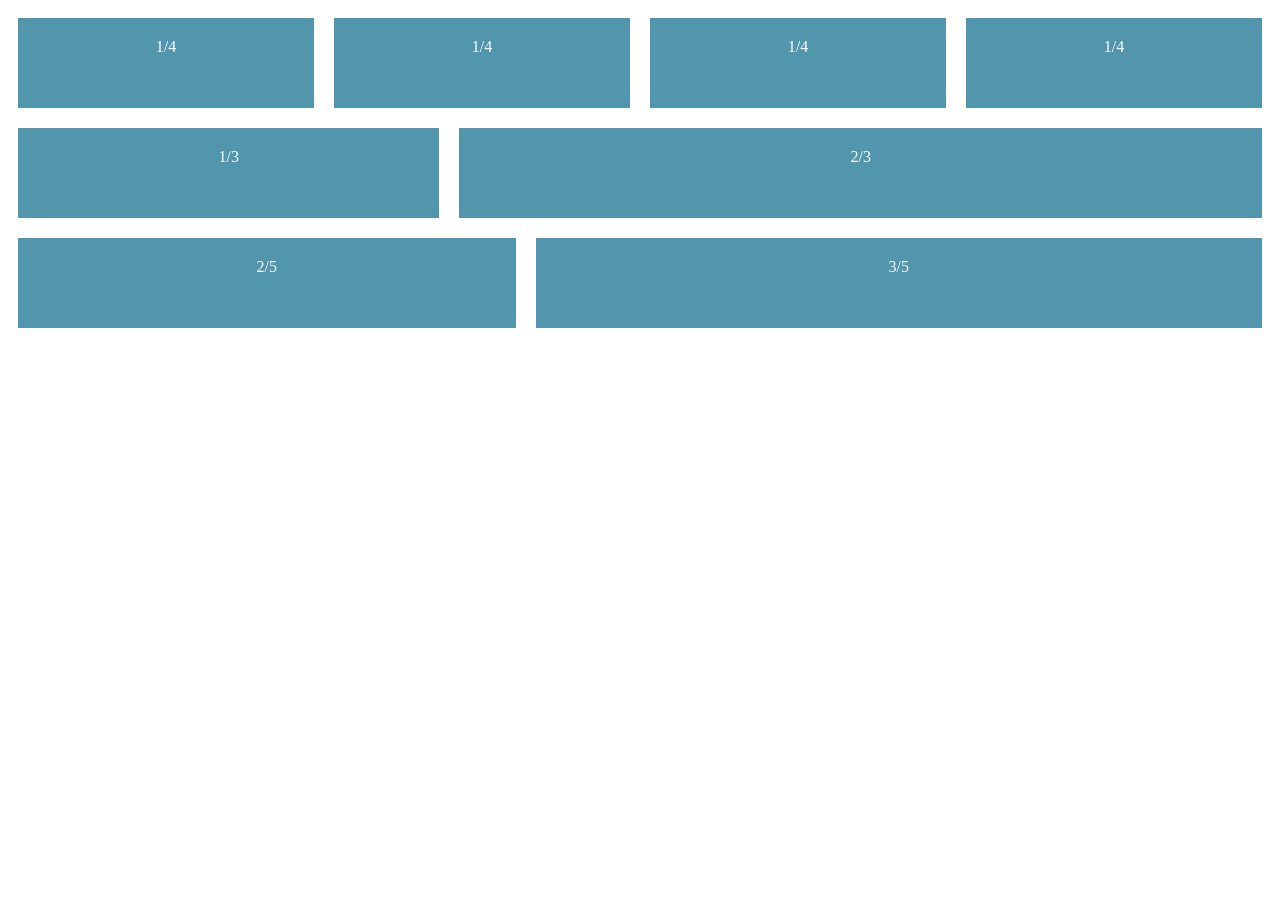
<file: CSS/flex-ible-columns/index.html>
<!DOCTYPE html>
<html lang="en">
<head>
    <meta charset="UTF-8">
    <meta http-equiv="X-UA-Compatible" content="IE=edge">
    <meta name="viewport" content="width=device-width, initial-scale=1.0">
    <link rel="stylesheet" href="style.css">
    <title>Flex-Ible Columns</title>
</head>
<body>
    <!--part 1-->
    <div class="row">
        <div class="col">1/4</div>
        <div class="col">1/4</div>
        <div class="col">1/4</div>
        <div class="col">1/4</div>
        </div>  
    </div>   
    <!--part 2-->
    <div class="row">
        <div class="col">1/3</div> 
        <div class="col-2">2/3</div>
    </div>
    <!--part 3-->
    <div class="row">
        <div class="col-2">2/5</div>
        <div class="col-3">3/5</div>
    </div>    
</body>
</html>
</file>
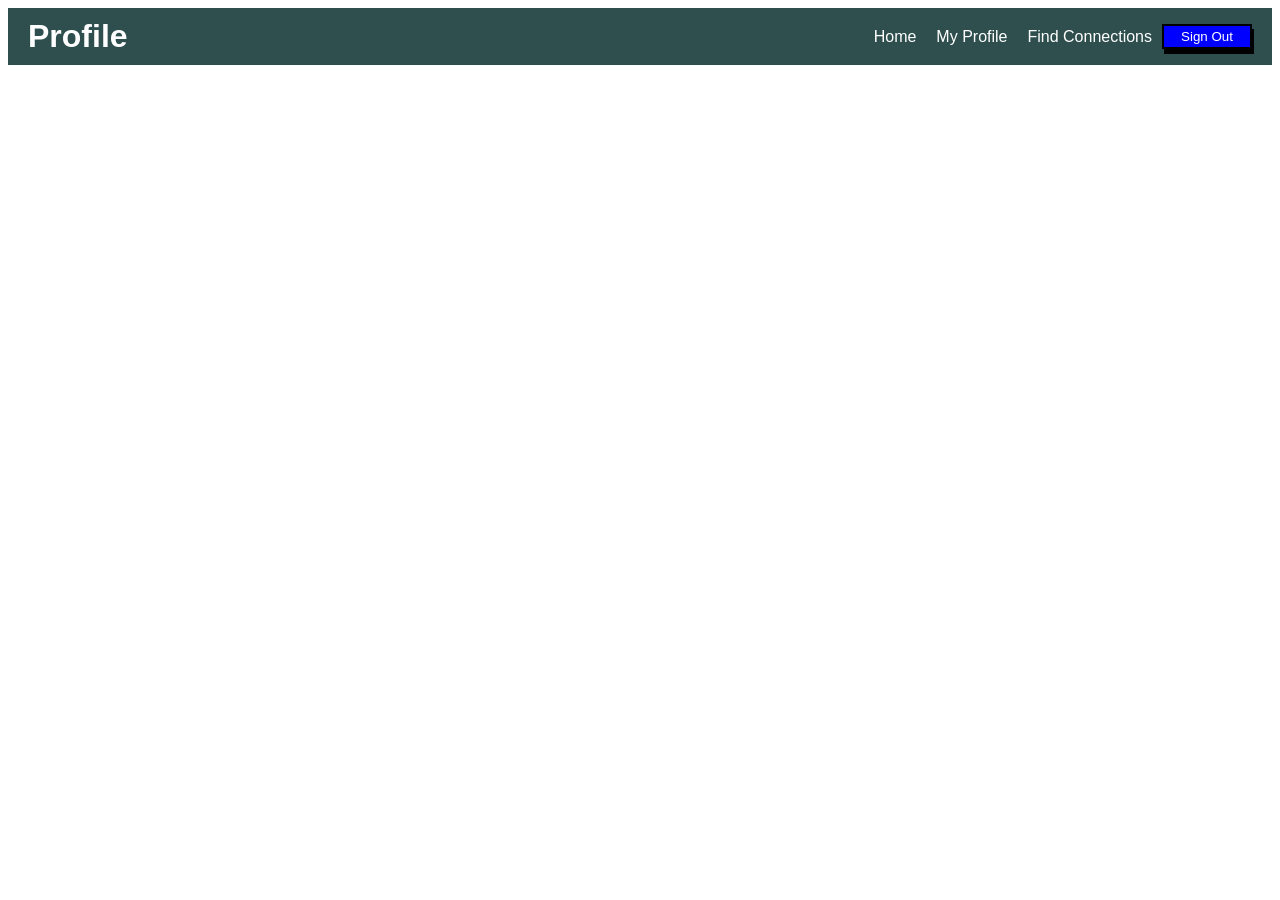
<file: CSS/flex-Navbar/index.html>
<!DOCTYPE html>
<html lang="en">
<head>
    <meta charset="UTF-8">
    <meta http-equiv="X-UA-Compatible" content="IE=edge">
    <meta name="viewport" content="width=device-width, initial-scale=1.0">
    <link rel="stylesheet" href="style.css">
    <link rel="preconnect" href="https://fonts.googleapis.com">
    <link rel="preconnect" href="https://fonts.gstatic.com" crossorigin>
    <link href="https://fonts.googleapis.com/css2?family=Roboto&display=swap" rel="stylesheet">
    <title>flex-Navbar</title>
</head>
<body>
    <div class="nav">
        <h1 class="nav-title">Profile</h1>
        <ul class="nav-links">
            <li><a href="#">Home</a></li>
            <li><a href="#" class="active">My Profile</a></li>
            <li><a href="#">Find Connections</a></li>
            <li><button class="btn">Sign Out</button></li>
        </ul>
    </div>    
</body>
</html>
</file>
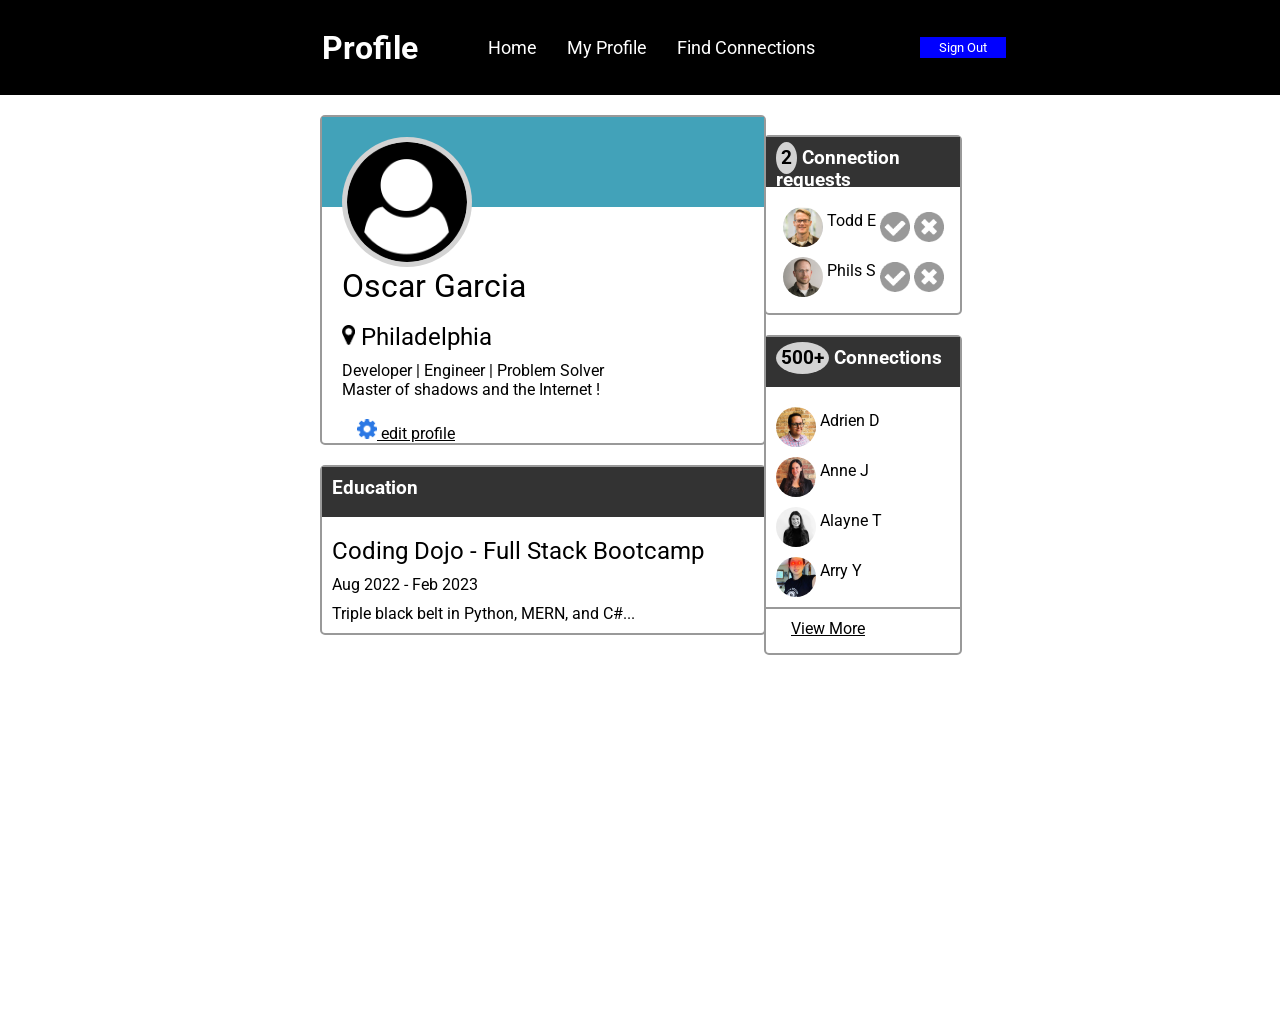
<file: CSS/profile-page/index.html>
<!DOCTYPE html>
<html lang="en">
<head>
    <meta charset="UTF-8">
    <meta http-equiv="X-UA-Compatible" content="IE=edge">
    <meta name="viewport" content="width=device-width, initial-scale=1.0">
    <link rel="stylesheet" href="style.css">
    <link rel="preconnect" href="https://fonts.googleapis.com">
    <link rel="preconnect" href="https://fonts.gstatic.com" crossorigin>
    <link href="https://fonts.googleapis.com/css2?family=Roboto&display=swap" rel="stylesheet">
    <title>Profile </title>
</head>
<body>
    <div class="container">
        <!--navigation bar-->
        <nav>
            <h1 class="nav-title">Profile</h1>
            <ul class="nav-links">
                <li><a href="#">Home</a></li>
                <li><a href="#" class="active">My Profile</a></li>
                <li><a href="#">Find Connections</a></li>
            </ul>
            <div class="btn-container">
                <button class="btn">Sign Out</button>
            </div>
        </nav>
            <!-- PARENT CONATAINER -->
        <div class="row"> 
            <div class="child1">
                <!--User Card-->
                <div class="user-card">
                <div class="card-header">
                    <img src="icons/user-circle.png" alt="user-circle" class="user-pic">
                </div>
                <div class="card-body">
                    <h1>Oscar Garcia</h1>
                    <h2>
                        <img src="icons/map-marker.png" alt="pin" class="icon-s">
                        Philadelphia
                    </h2>
                    <p>Developer | Engineer | Problem Solver<br>
                        Master of shadows and the Internet !
                    </p>
                    <p>
                        <a id="edit-profile" href="#">
                            <img src="icons/gear.png" alt="gear" class="icon-s">
                            edit profile
                        </a>
                    </p>
                </div>
                </div>
                <!-- education card -->
                <div class="education-card">
                    <div class="education-header">
                        <h3 class="subBox-headers">Education</h3>
                    </div>
                        <div class="education-body">
                            <h2>Coding Dojo - Full Stack Bootcamp</h2>
                            <p>Aug 2022 - Feb 2023</p>
                            <p>Triple black belt in Python, MERN, and C#...</p>
                        </div>
                    </div>
                    
            </div>
            <!--education card-->
            <div class="child2">
                <div class="request-card">
                    <div class="request-header">
                        <h3 class="subBox-headers">
                            <span class="request-num">2</span>
                            Connection requests
                        </h3>
                    </div>
                    <div class="request-body">
                        <div>
                            <img src="images/todd-s.jpg" alt="todd-s" class="con-imgs">
                            Todd E
    
                            <img src="icons/accept-circle.png" alt="accept-circle" class="yesNo-circle">
                            <img src="icons/close-circle.png" alt="close-cirlce" class="yesNo-circle"> 
                        </div>
                        <div>
                            <img src="images/phil-s.jpg" alt="phil-s" class="con-imgs">
                            Phils S
    
                            <img src="icons/accept-circle.png" alt="accept-circle" class="yesNo-circle">
                            <img src="icons/close-circle.png" alt="close-cirlce" class="yesNo-circle">  
                        </div>
                    </div>
                    </div> 

                <!--connection card-->
                <div class="connections-card">
                    <div class="connections-header">
                        <h3 class="subBox-headers">
                            <span class="request-num">500+</span>
                            Connections
                        </h3>
                    </div>
                    <div class="connection-body">
                        <div>
                            <img src="images/adrien-s.jpg" alt="adrien D" class="con-imgs">
                        Adrien D
                        </div>
                        <div>
                            <img src="images/anne-s.jpg" alt="Anne J" class="con-imgs">
                        Anne J
                        </div>
                        <div>
                            <img src="images/alayne-s.jpg" alt="alayne-s" class="con-imgs">
                        Alayne T
                        </div>
                        <div>
                            <img src="images/arry-s.jpg" alt="arry-s" class="con-imgs">
                        Arry Y
                        </div>
                    </div>
                    <div id="view-more">
                        <a href="#">View More</a>
                    </div>
                </div>
            </div>
            </div>
    </div>
</body>
</html>
</file>
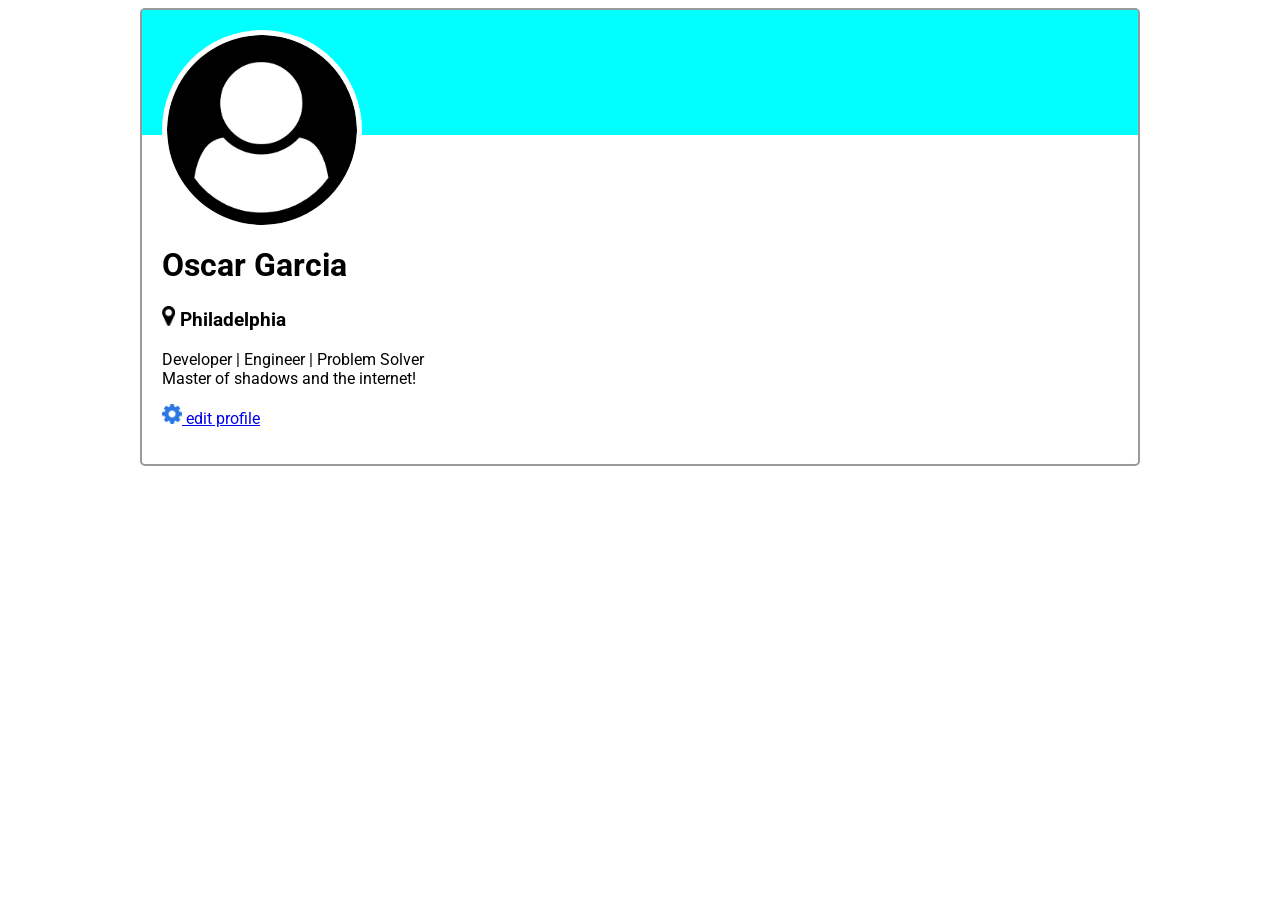
<file: CSS/user-card/index.html>
<!DOCTYPE html>
<html lang="en">
<head>
    <meta charset="UTF-8">
    <meta http-equiv="X-UA-Compatible" content="IE=edge">
    <meta name="viewport" content="width=device-width, initial-scale=1.0">
    <link rel="stylesheet" href="style.css">
    <link rel="preconnect" href="https://fonts.googleapis.com">
    <link rel="preconnect" href="https://fonts.gstatic.com" crossorigin>
    <link href="https://fonts.googleapis.com/css2?family=Roboto&display=swap" rel="stylesheet">
    <title>Profile</title>
</head>
<body>
    <div class="container">
        <div class="user-card">
            <div class="header">
                <img src="icons/user-circle.png" alt="profile-pic" class="profile-icon">
            </div>
            <div class="card-body">
                <h1>Oscar Garcia</h1>
                <h3>
                    <img src="icons/map-marker.png" alt="map-marker" class="small-icon">
                    Philadelphia
                </h3>
                <p>Developer | Engineer | Problem Solver <br>
                Master of shadows and the internet!</p>

                <p>
                    <a href="#">
                        <img src="icons/gear.png" alt="gear image" class="small-icon">
                        edit profile
                    </a>
                </p>

            </div>

        </div>
    </div>
</body>
</html>
</file>
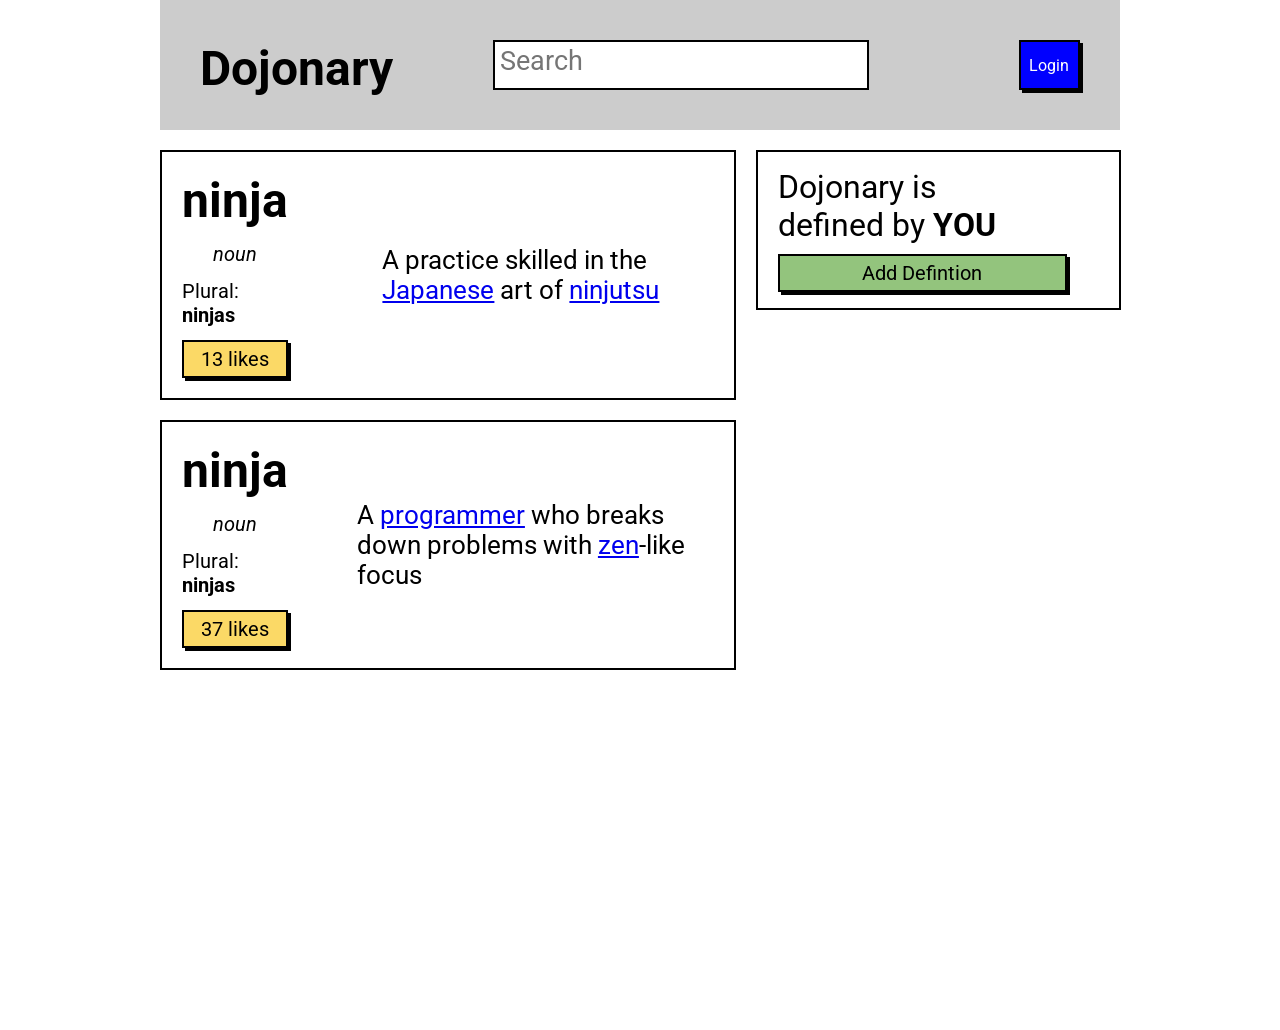
<file: JS/buttonClicker/index.html>
<!DOCTYPE html>
<html lang="en">
<head>
    <meta charset="UTF-8">
    <meta http-equiv="X-UA-Compatible" content="IE=edge">
    <meta name="viewport" content="width=device-width, initial-scale=1.0">
    <link rel="stylesheet" href="style.css">
    <script src="script.js"></script>
    <link rel="preconnect" href="https://fonts.googleapis.com">
    <link rel="preconnect" href="https://fonts.gstatic.com" crossorigin>
    <link href="https://fonts.googleapis.com/css2?family=Roboto&display=swap" rel="stylesheet">

    <title>Dojonary</title>
</head>
<body>
    <div class="container">
        <div class="nav-container">
            <nav>
                <h1 class="nav-title">Dojonary</h1>
                <input type="text" id="search" name="search" placeholder="Search">
                <button type="button" id="login-btn" onclick="logOut(this)">Login</button>
            </nav>
        </div>
        <!-- main content container -->
        <div class="main-container">
            <!-- column 1: ninja defintions boxes -->
            <div class="col-1">
                <div class="ninja-container">
                    <div class="word">
                        <h2 class="ninja-heading">
                            ninja
                        </h2>
                        <p class="noun">noun</p>
                        <p>Plural: <span>ninjas</span></p>
                        <button type="button" class="likes-button" onclick="alert('Ninja was liked')">13 likes</button>
                    </div>

                    <div class="definition">
                        <p>A practice skilled in the <br>
                            <a href="https://www.merriam-webster.com/dictionary/Japanese" target="_blank">Japanese</a> art of
                            <a href="https://www.merriam-webster.com/dictionary/ninjutsu" target="_blank">ninjutsu</a></p>
                    </div>
                </div>
                <!-- second  ninja definition -->
                <div class="ninja-container">
                    <div class="word">
                        <h2 class="ninja-heading">
                            ninja
                        </h2>
                        <p class="noun">noun</p>
                        <p>Plural: <span>ninjas</span></p>
                        <button type="button" class="likes-button" onclick="alert('Ninja was liked')">37 likes</button>
                    </div>
                    <div class="definition">
                        <p>A <a href="https://www.merriam-webster.com/dictionary/programmer" target="_blank">programmer</a> who breaks<br>
                        down problems with <a href="https://www.merriam-webster.com/dictionary/Zen" target="_blank">zen</a>-like <br>
                    focus</p>
                    </div>
                </div>
            </div>
            <!-- column 2: Add defition box -->
            <div class="col-2">
                <div class="add-def-container">
                    <div class="add-def-elements">
                        <p>Dojonary is <br>
                            defined by <span>YOU</span></p>
                        <button type="button" class="add-def-btn" onclick="hide(this)">Add Defintion</button>
                    </div>
    
                </div>
            </div>
        </div>
    </div>
</body>
</html>
</file>
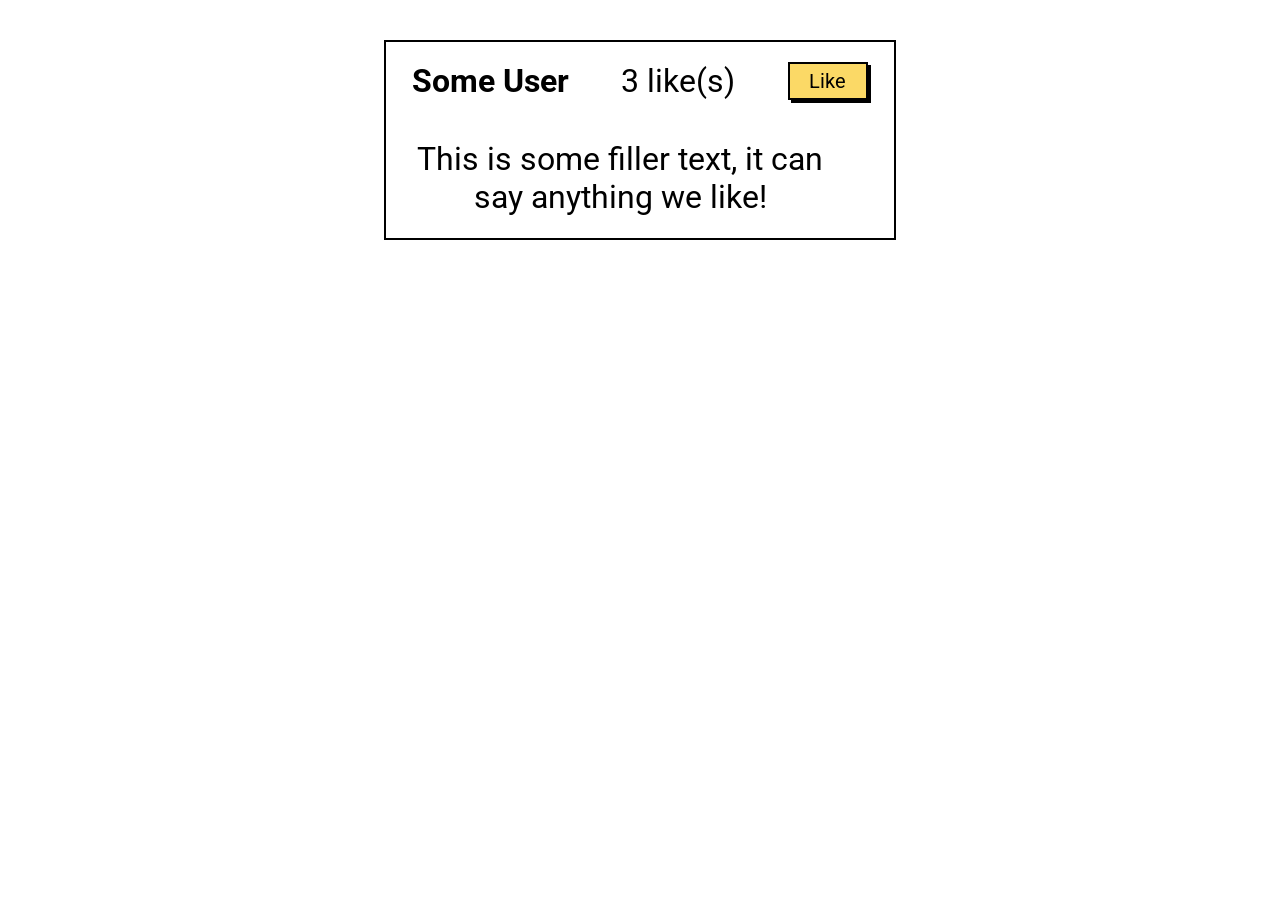
<file: JS/likes/index.html>
<!DOCTYPE html>
<html lang="en">
<head>
    <meta charset="UTF-8">
    <meta http-equiv="X-UA-Compatible" content="IE=edge">
    <meta name="viewport" content="width=device-width, initial-scale=1.0">
    <link rel="stylesheet" href="style.css">
    <script src="script.js"></script>
    <link rel="preconnect" href="https://fonts.googleapis.com">
<link rel="preconnect" href="https://fonts.gstatic.com" crossorigin>
<link href="https://fonts.googleapis.com/css2?family=Montserrat&family=Roboto&display=swap" rel="stylesheet">
    <title>Likes Part 1</title>
</head>
<body>
    <div class="container">
        <div class="box-heading">
            <h1>Some User</h1>
            <p id="likes"> 3 like(s)</p>
            <!-- likes button -->
            <button onclick="add1()" class="like-btn">Like</button>
        </div>
        <div class="box-body">
            <p>This is some filler text, it can say anything we like!</p>
        </div>
    </div>
    <script src="script.js"></script>
</body>
</html>
</file>
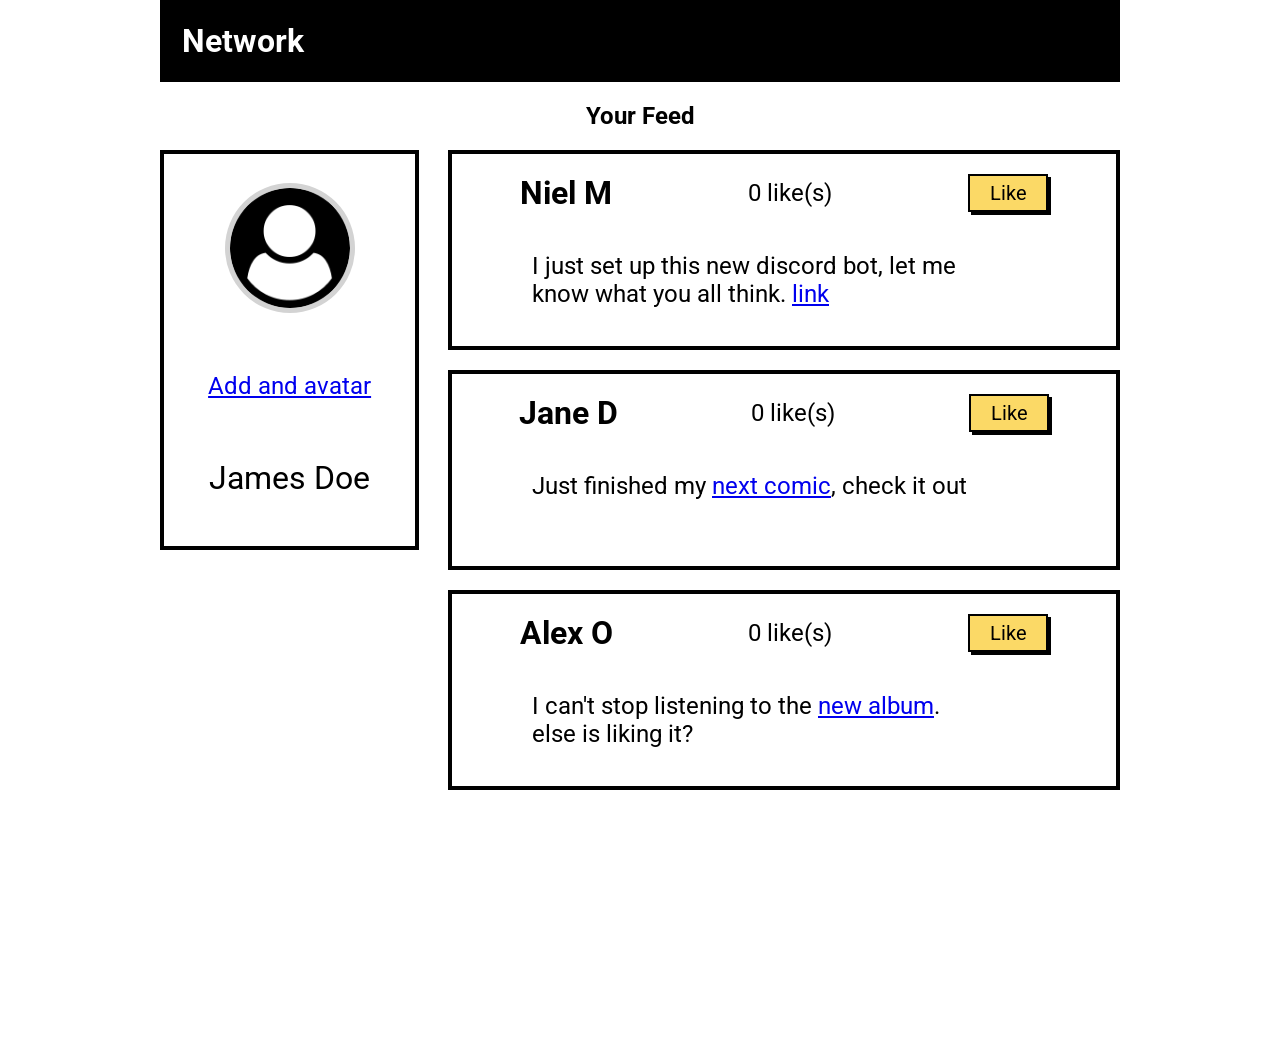
<file: JS/likesPart2/index.html>
<!DOCTYPE html>
<html lang="en">
<head>
    <meta charset="UTF-8">
    <meta http-equiv="X-UA-Compatible" content="IE=edge">
    <meta name="viewport" content="width=device-width, initial-scale=1.0">
    <link rel="stylesheet" href="style.css">
    <link rel="preconnect" href="https://fonts.googleapis.com">
    <link rel="preconnect" href="https://fonts.gstatic.com" crossorigin>
    <link href="https://fonts.googleapis.com/css2?family=Roboto:wght@300&display=swap" rel="stylesheet">

    <title>Likes Part 2</title>
</head>
<body>
    <!-- container set to 100% to keep all sizes relative -->
    <div class="container">
        <div class="nav-header">
            <h1>Network</h1>
        </div>
    </div>
    <h2>Your Feed</h2>
    <!-- parent container for a two column flex box display -->
    <div class="main-container">
        <!-- column 1 -->
        <div class="col1">
            <div class="user-card">
                <img src="images/user-circle.png" alt="user-circle">
                <a href="#">Add and avatar</a>
                <p id="main-user-name">James Doe</p>
            </div>

        </div>
        <!-- column 2 -->
        <div class="col2">
            <!-- like box 1 -->
            <div class="likes-container">
                <div class="box-container">
                    <div class="box-heading">
                        <h1>Niel M</h1>
                        <p id="likes1"> 0 like(s)</p>
                        <!-- likes button -->
                        <button onclick="add1(0)" class="like-btn">Like</button>
                    </div>
                    <div class="box-body">
                        <p>I just set up this new discord bot, let me <br> 
                            know what you all think. <a href="#">link</a></p>
                    </div>
                </div>

                <!-- like box 2 -->
                <div class="box-container">
                    <div class="box-heading">
                        <h1>Jane D</h1>
                        <p id="likes2"> 0 like(s)</p>
                        <!-- likes button with corresponding array indices-->
                        <button onclick="add1(1)" class="like-btn">Like</button>
                    </div>
                    <div class="box-body">
                        <p>Just finished my <a href="#">next comic</a>, check it out</p>
                    </div>
                </div>

                <!-- like box 3 -->
                <div class="box-container">
                    <div class="box-heading">
                        <h1>Alex O</h1>
                        <p id="likes3"> 0 like(s)</p>
                        <!-- likes button -->
                        <button onclick="add1(2)" class="like-btn">Like</button>
                    </div>
                    <div class="box-body">
                        <p>I can't stop listening to the <a href="#">new album</a>.<br>
                            else is liking it?</p>
                    </div>
                </div>

            </div>
        </div>
    </div>
    <script src="script.js"></script>
</body>
</html>
</file>
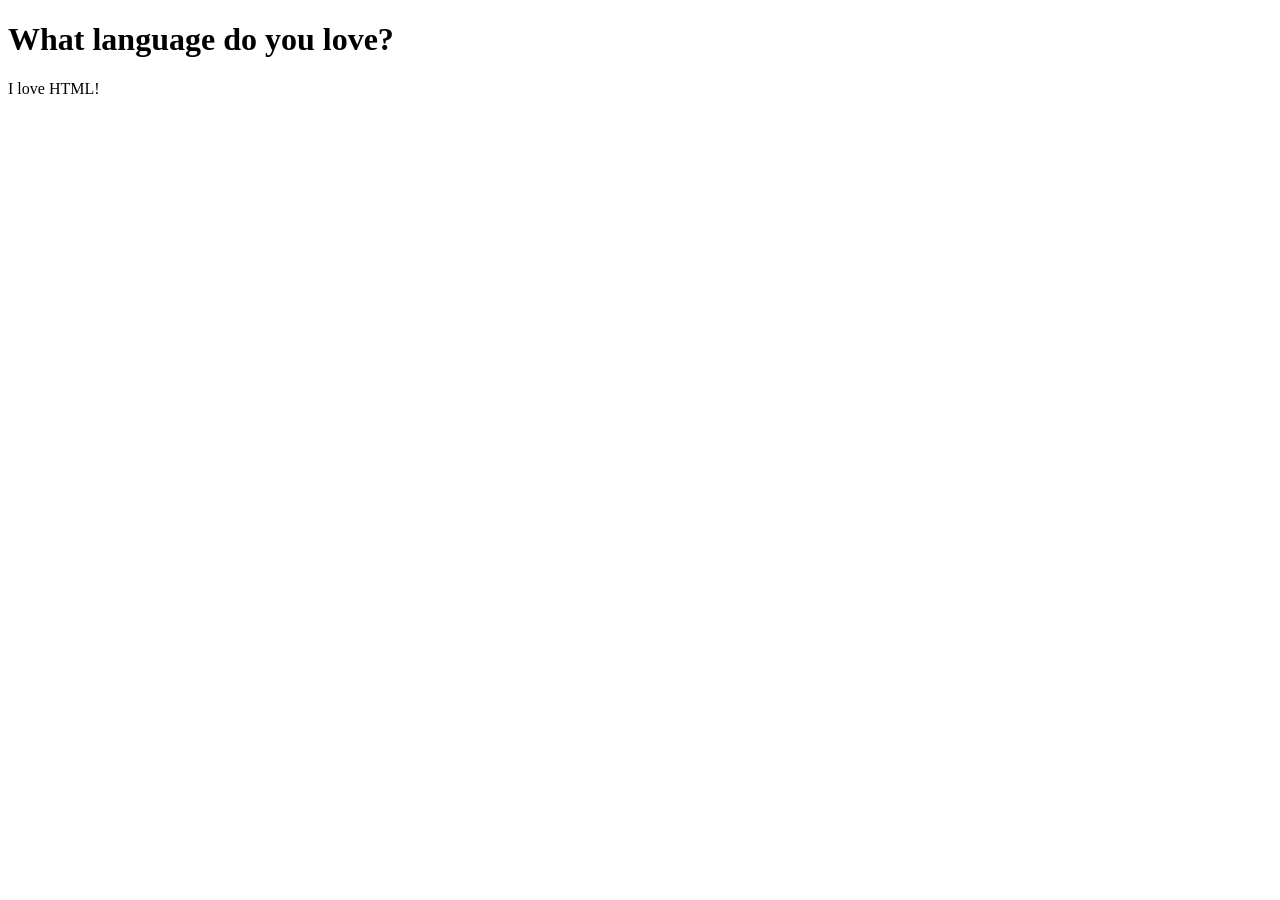
<file: HTML/fix_indentation.html>
<!DOCTYPE html>
<html>
    <head>
<title>
Basic I
</title>
    </head>
    <body>
        <h1>
        What language do you love?
        </h1>
        <p>
        I love HTML!
        </p>
    </body>
</html>
</file>
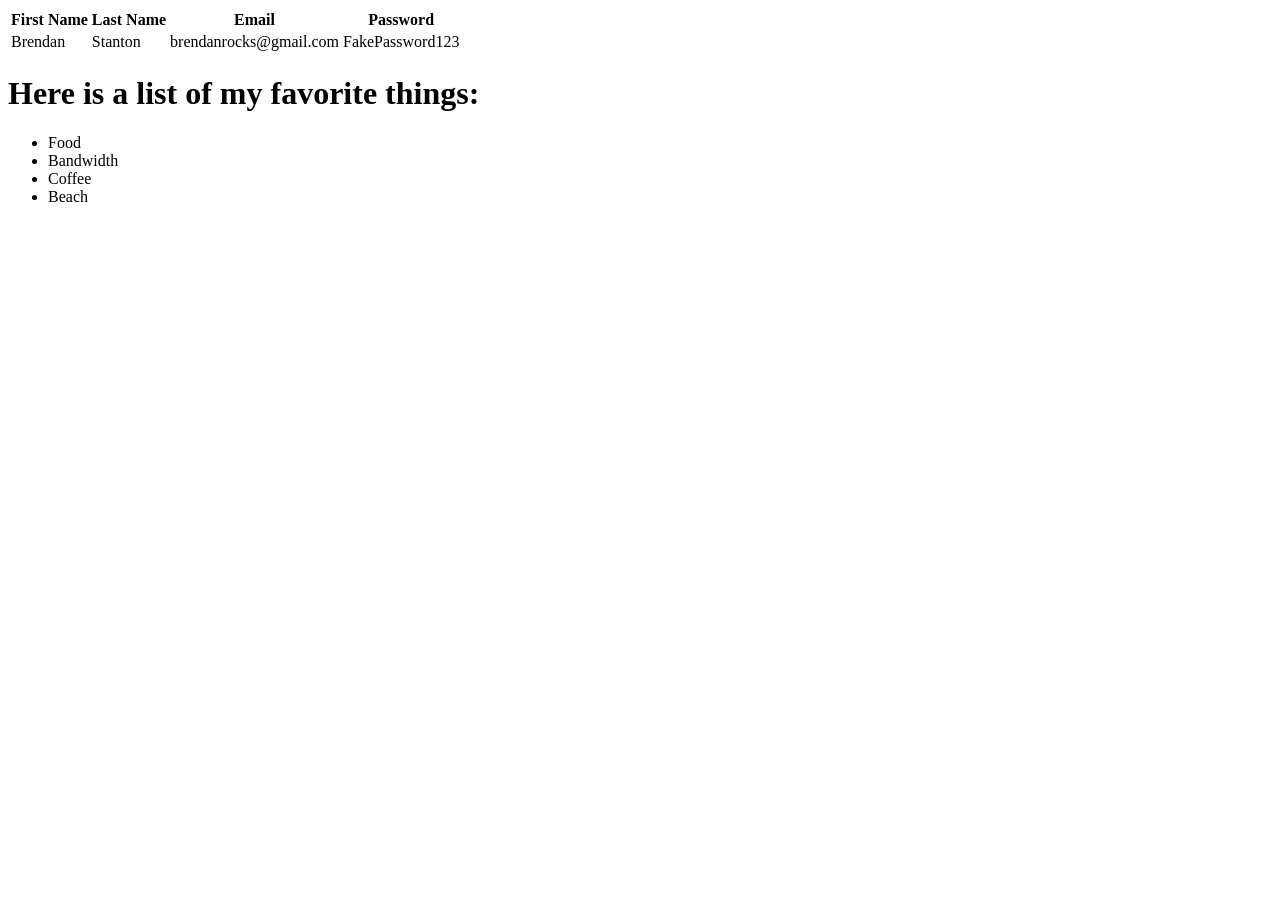
<file: HTML/fix_indentation2.html>
<!DOCTYPE html>
<html>
    <head>
        <title>
            Basic II
        </title>
    </head>
    <body>
        <table> 
            <thead>
                <tr>
                    <th>First Name</th>
                    <th>Last Name</th>
                    <th>Email</th>
                    <th>Password</th>
                </tr>
            </thead>
            <tbody>
                <tr>
                    <td>
                        Brendan
                    </td>
                    <td> 
                        Stanton
                    </td>
                    <td> 
                        brendanrocks@gmail.com
                    </td>
                    <td> FakePassword123 </td>
                </tr>
            </tbody>
        </table>
        <h1>Here is a list of my favorite things:</h1>
        <ul>
            <li>Food</li>
            <li>Bandwidth</li>
            <li>Coffee</li>
            <li>Beach</li>
        </ul>
    </body>
</html>
</file>
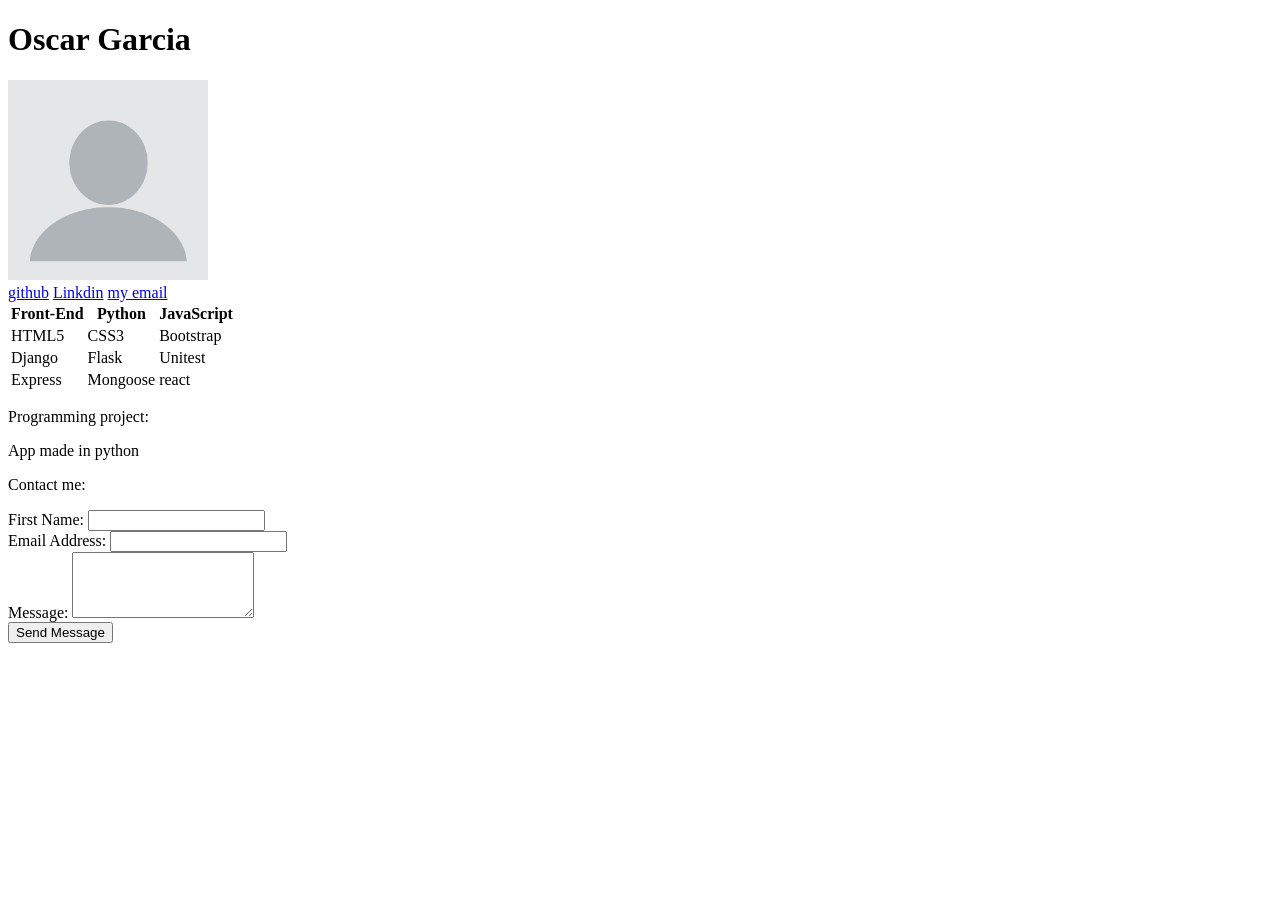
<file: HTML/portfolio_content.html>
<!DOCTYPE html>
<html lang="en">
<head>
    <meta charset="UTF-8">
    <meta http-equiv="X-UA-Compatible" content="IE=edge">
    <meta name="viewport" content="width=device-width, initial-scale=1.0">
    <title>Portfolio Content</title>
</head>
<body>
    <!--Programmer Name-->
    <h1>Oscar Garcia</h1>
    <!--Image of programmer-->
    <div>
        <img src="images/blank-profile-picture.png" alt="profile picture" width="200" height="200">
    </div>
    <!--social media links-->
    <a href="https://github.com/oscarg11">github</a>
    <a href="#">Linkdin</a>
    <a href="mailto:oscar.g2511@gmail.com">my email</a>
    <!--technologies used-->
    <table>
        <tr>
            <th>Front-End</th>
            <th>Python</th>
            <th>JavaScript</th>
        </tr>
        <tr>
            <td>HTML5</td>
            <td>CSS3</td>
            <td>Bootstrap</td>
        </tr>
        <tr>
            <td>Django</td>
            <td>Flask</td>
            <td>Unitest</td>
        </tr>
        <tr>
            <td>Express</td>
            <td>Mongoose</td>
            <td>react</td>
        </tr>
    </table>
    <!--Programming project here-->
    <p>Programming project:</p>
    <p>App made in python</p>
    <!--Contact me-->
    <p>Contact me:</p>
    <div>
        <label>First Name:</label>
        <input type="text" name="fname" required>
    </div>

    <div>
        <label>Email Address:</label>
        <input type="text" name="email" required>
    </div>

    <div>
        <label>Message:</label>
        <textarea name="message" cols="20" rows="4"></textarea>
    </div>

    <input type="submit" value="Send Message">

</body>
</html>
</file>
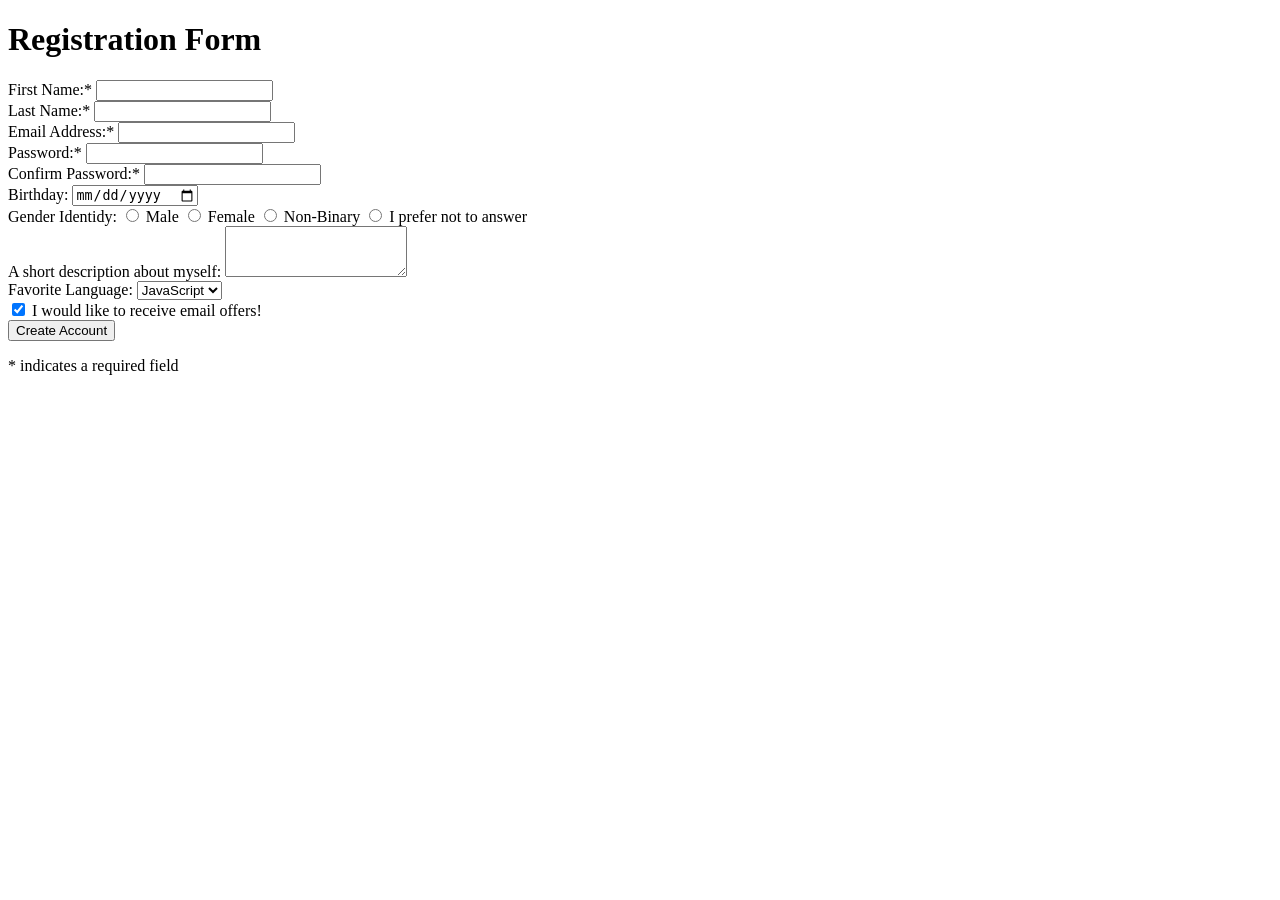
<file: HTML/registration_form.html>
<!DOCTYPE html>
<html lang="en">
<head>
    <meta charset="UTF-8">
    <meta http-equiv="X-UA-Compatible" content="IE=edge">
    <meta name="viewport" content="width=device-width, initial-scale=1.0">
    <title>Registration Form</title>
</head>
<body>
    <h1>Registration Form</h1>
    <form action="/process" method="post">
        <div> 
            <label for="first name">First Name:*</label>
            <input type="text" name="fname" required>
        </div>

        <div>
            <label for="last name">Last Name:*</label>
            <input type="text" name="lname" required>
        </div>

        <div>
            <label for="email">Email Address:*</label>
            <input type="text" name="email" required>
        </div>

        <div>
            <label for="password">Password:*</label>
            <input type="password" name="password" required>
        </div>

        <div>
            <label for="confirmpass">Confirm Password:*</label>
            <input type="password" name="confirmpassword" required>
        </div>

        <div>
            <label for="birthday">Birthday:</label>
            <input type="date" name="birthday">
        </div>

        <div>
            <label for="gender">Gender Identidy:</label>
            <input type="radio" name="gender">
            <label for="male">Male</label>
            <input type="radio"name="gender">
            <label for="female">Female</label>
            <input type="radio" name="gender">
            <label for="nonbinary">Non-Binary</label>
            <input type="radio" name="gender">
            <label for="noanser">I prefer not to answer</label>
        </div>

        <div>
            <label for="self-description">A short description about myself:</label>
            <textarea name="comment" cols="20" rows="3"></textarea>
        </div>

        <div>
            <label for="favortie language">Favorite Language:</label>
            <select name="favorite language">
                <option>JavaScript</option>
                <option >Java</option>
                <option >Python</option>
                <option >C#</option>
            </select>
        </div>

        <div>
            <input type="checkbox" name="offer" id="offers" checked>
            <label for="offers">I would like to receive email offers!</label>
        </div>

        <input type="submit" value="Create Account">
    </form>
    <p>* indicates a required field</p>
</body>
</html>
</file>
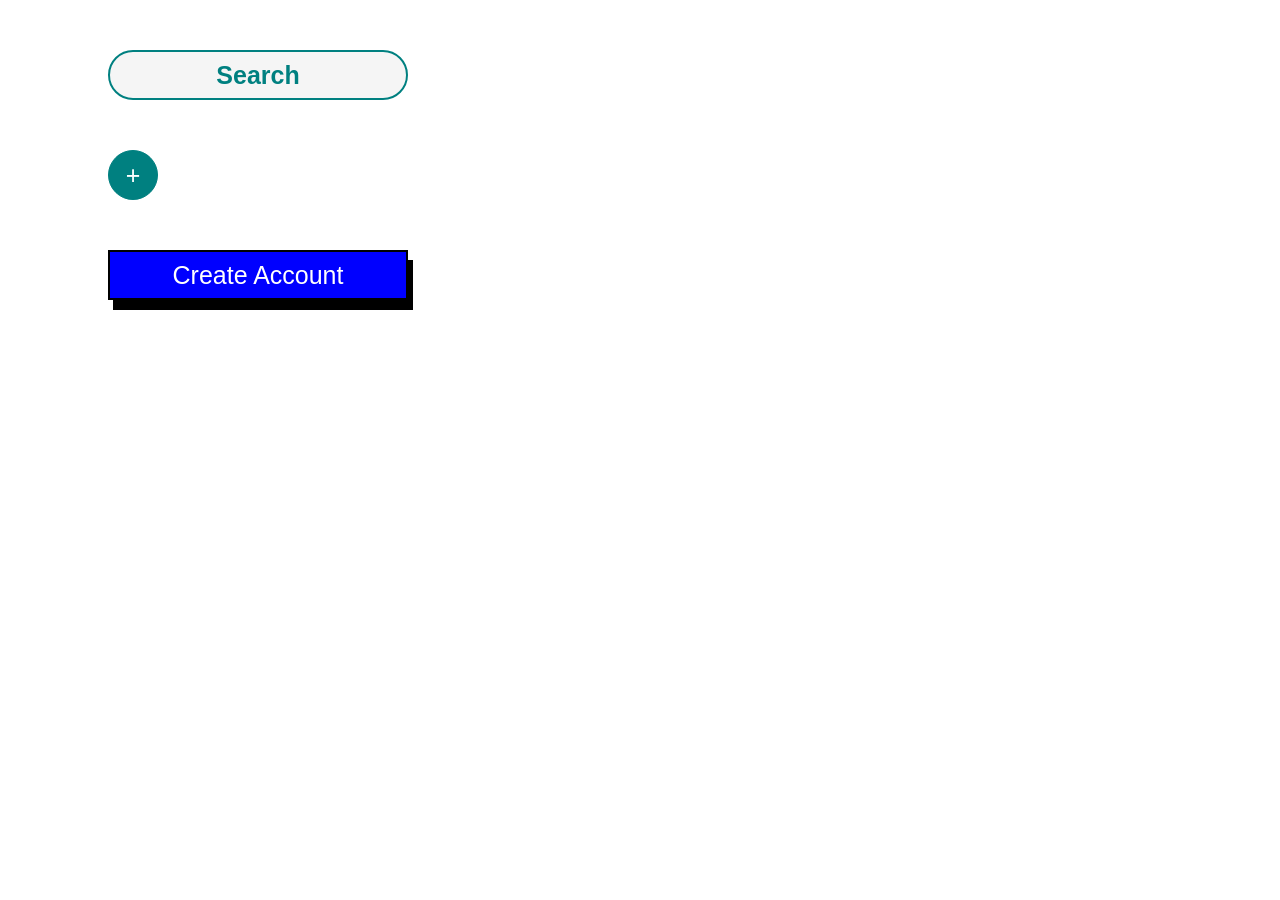
<file: CSS/button-up/button-up.html>
<!DOCTYPE html>
<html lang="en">
<head>
    <meta charset="UTF-8">
    <meta http-equiv="X-UA-Compatible" content="IE=edge">
    <meta name="viewport" content="width=device-width, initial-scale=1.0">
    <link rel="stylesheet" href="styles.css">
    <title>Button up</title>
</head>
<body>
    <div>
        <button id="search">Search</button>
    </div>

    <div>
        <button id="plus">+</button>
    </div>
    
    <div>
        <button id="account">Create Account</button>
    </div>
    
</body>
</html>
</file>
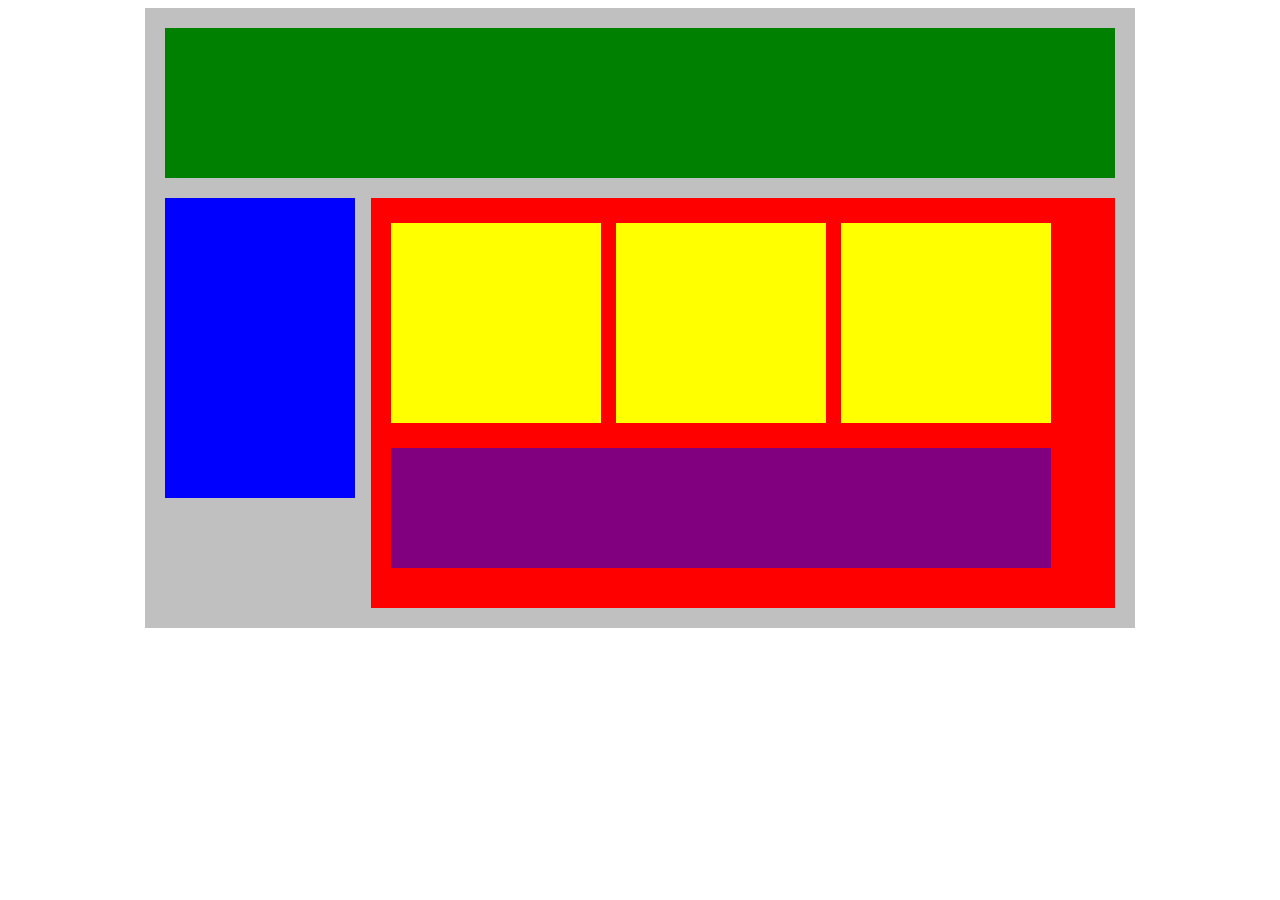
<file: CSS/flex-our-blocks/flex-our-blocks.html>
<!DOCTYPE html>
<html lang="en">
<head>
    <title>Position Practice</title>
    <link rel="stylesheet" type="text/css" href="style.css">
</head>
<body>
    <div class="container">
        <div class="top-nav"></div>
        <div class="row">
            <div class="side-nav"></div>
            <div class="main">
                <div class="row">
                    <div class="sub-content"></div>
                    <div class="sub-content"></div>
                    <div class="sub-content"></div>
                </div>
                <div id="advertisement"></div>
            </div>
        </div>
    </div>
</body>
</html>
</file>
<file: CSS/flex-ible-columns/style.css>
.row{
    display: flex;
    justify-content: space-evenly;
}
.col, .col-2, .col-3{
    text-align: center;
    color:white;
    background: rgb(81, 150, 173);
    border: 1px rgb(81, 150, 173);
    padding: 20px;
    margin: 10px;
    width: 200px;
    height: 50px;
}
.col{
    flex: 1;
}
.col-2{
    flex: 2;
}
.col-3{
    flex: 3;
}
</file>
<file: CSS/flex-Navbar/style.css>
body{
    font-family: 'Robot', sans-serif;
}
.nav{
    display: flex;
    align-items: center;
    justify-content: space-between;
    background: darkslategray;
}
h1{
    color: white;
    margin: 10px 0px 10px 20px;
}
li{
    list-style: none;
}

a{
    text-decoration: none;
    margin: 10px;
    color: white;
}
.nav-links{
    display: flex;
    margin: 10px 20px;
    align-items: center;
}
.btn{
    background: blue;
    color: white;
    border: 2px solid black;
    box-shadow: 2px 5px black;
    width: 90px;
    height: 25px;
}
</file>
<file: CSS/profile-page/style.css>
/* general styles */
*{
    margin:0;
    padding:0;
    box-sizing: border-box;
    font-family: 'Roboto', sans-serif;
}
.container{
    width: 100%;
}
/* parent container for a two column layout */
.row{
    margin: 0px 20px;
    display: flex;
    flex-direction: row;
}
.child1{
    width: 60%;
    height: 100vh;
}
.child2{
    width: 40%;
    height: 80vh;
}
.education-header,.request-header, .connections-header{
    background-color: rgb(51,51,51);
    height: 50px;
}
/*nav bar styles*/
nav{
    border: 2px solid black;
    width: 100%;
    background: black;
    padding: 20px;
    margin: 0px 250px 20px 0px;
    display: flex;
    align-items: center;
}
.nav-links{
    width: 100%;
    padding: 0px 40px;
    display: flex;
    align-items: center;
    font-size: large;
    
}
h1.nav-title{
    margin-left: 300px;
    color: white;
    font-size: 2em;
}
li{
    list-style: none;
}
.nav-links, a{
    text-decoration: none;
    margin: 15px;
    color: white;
}
.btn-container{
    display: flex;
    margin-right: 250px;
}
.btn{
    background: blue;
    color: white;
    border: 2px solid black;
    box-shadow: 2px 5px black;
    width: 90px;
    height: 25px;
}
/*end of nav styles*/

/* user card styles */
.user-card{
    width: 60%;
    border: 2px solid #999;
    border-radius: 5px;
    margin-left: 300px;

}
.card-header{
    background-color: rgb(66,162,185);
    height: 90px;
    margin-bottom: 60px;
}
.card-body{
    padding: 0px 20px;
}
.card-body h1, h2, img, p{
    margin-top: 10px;
    font-weight: normal;
    vertical-align:baseline;
}

.user-pic{
    border-radius: 50%;
    background-color: lightgray;
    height: 130px;
    padding: 5px;
    margin-top: 20px;
    margin-left: 20px;
}
.icon-s{
    height: 20px;
}
#edit-profile{
    color: black;
    text-decoration: underline;
}
/*end of user card styles*/

/*request card styles*/
.request-card{
    width: 40%;
    height: 180px;
    border: 2px solid #999;
    border-radius: 5px;
    margin-right: 200px;
    margin-top: 20px;
}
.request-num{
    background: lightgray;
    border-radius: 50%;
    padding: 5px;
    height: 15px;
    color: black;
}
.request-body{
    display: flex;
    flex-direction: column;
    align-items: center;
    padding: 10px;
}
.con-imgs{
    height: 40px;
    border-radius: 50%;
    vertical-align: middle;

}
.yesNo-circle{
    height:30px;
    vertical-align: middle;
}
/* end of request styles */

/*education styles*/
.education-card{
    width: 60%;
    border: 2px solid #999;
    border-radius: 5px;
    margin-top: 20px;
    margin-left: 300px;
}
.education-body{
    padding: 10px;
}
.subBox-headers{
    padding: 10px;
    color: white;
}
/* end of education styles */

/* connection styles */
.connections-card{
    margin-top: 20px;
    width: 40%;
    border: 2px solid #999;
    border-radius: 5px;
    height: 320px;
}
.connection-body{
    padding: 10px;
}
#view-more{
    border-top: 2px solid #999;
    margin-bottom: 10px;
    padding: 10px;
}
#view-more > a{
    color: black;
    text-decoration: underline;
}
</file>
<file: CSS/user-card/style.css>
*{
    font-family: 'Roboto', sans-serif;
}
.container{
    width: 1000px;
    margin: 0 auto;
    display: flex;
    justify-content: space-between;
    align-items: center;
}
.user-card{
    width: inherit;
    border: 2px solid #999;
    border-radius: 5px;
}
.header{
    background-color: aqua;
    height: 125px;
    margin-bottom: 70px;
}
.card-body{
    padding: 20px;
}
.profile-icon{
    border-radius: 50%;
    background-color: #fff;
    height: 190px;
    padding: 5px;
    margin-top: 20px;
    margin-left: 20px;
}
.small-icon{
    height: 20px;
}
</file>
<file: JS/buttonClicker/style.css>
/* general styles */
*{
    margin: 0;
    padding: 0;
    box-sizing: border-box;
    font-family: 'Roboto', sans-serif;
}
.container{
    width: 100%;
}
/* nav styles */
.nav-container{
    margin: 0 auto;
    padding: 10px;
    display: flex;
    justify-content:space-between;
    width: 75%;
    background: rgb(204,204,204);
    align-items: center;
}
nav{
    width: 100%;
    height: 50px;
    display: flex;
    margin: 30px;
}
.nav-title{
    margin-right: 100px;
    font-size: 3em;
}
input[type=text]{
    width:50%;
    margin-right: 150px;
    border: 2px solid black;
}
#login-btn{
    font-size: 1em;
    background-color: blue;
    border: 2px solid black;
    color: white;
    padding: 5px 2px;
    width: 8%;
    box-shadow: 3px 3px black;
}
#login-btn:hover{
    background-color: darkgray;
}
#login-btn:active{
    background-color: darkblue;
}
::placeholder{
    font-size: 2em;
    padding: 5px;
}
/* end of nav styles */
/* flexbox container and children sytles */
.main-container{
    margin: 0 auto;
    width: 75%;
    display: flex;
    flex-direction: row;
}
.col-1{
    width:60%;
    height: 100vh;
}
.col-2{
    width: 40%;
    height: 100vh;
}
/* end */
/* ninja definition (column 1) styles */
.ninja-container{
    height: 250px;
    margin: 20px 0px;
    border: 2px solid black;
    display: flex;
    
}
.word{
    display: flex;
    justify-content: space-between;
    flex-direction: column;
    width: 22%;
    padding: 10px;
    margin: 10px;
    
}
.word > p{
    font-size: 20px;
}
.ninja-heading{
    font-size: 3em;
    text-align: center;
}
.noun{
    text-align: center;
    font-style: italic;
}
span{
    font-style: italic;
}
.definition{
    margin: 0 auto;
    display: flex;
    align-items: center;
    font-size: 26px;
}
.likes-button{
    background-color: rgb(251,217,102);
    border: 2px solid black;
    color: black;
    padding: 5px 2px;
    box-shadow: 3px 3px black;
    font-size: 20px;
}
.likes-button:hover{
    background-color: lightgrey;
}
.likes-button:active{
    background-color: yellow;
}
/* end */
/* add definition styles (column 2) */
.add-def-container{
    height: 160px;
    margin: 20px 0px 0px 20px;
    width: 95%;
    border: 2px solid black;
    display: flex;
    flex-direction: column;
    justify-content: center;
    font-size: 2em;
}
.add-def-elements{
    margin: 20px;
}
p > span{
    font-weight: bolder;
    font-style: normal;
}
.add-def-btn{
    background-color: rgb(147,196,125);
    border: 2px solid black;
    color: black;
    padding: 5px 2px;
    box-shadow: 3px 3px black;
    font-size: 20px;
    margin-top: 10px;
    width: 90%;
}
.add-def-btn:hover{
    background-color: lightgray;
}
</file>
<file: JS/likes/style.css>
*{
    margin: 0;
    padding: 0;
    box-sizing: border-box;
    font-size: 32px;
    font-family: 'Roboto', sans-serif;
}
.container{
    border: 2px solid black;
    width: 40%;
    height: 200px;
    margin: 0 auto;
    margin-top: 40px;
}
.box-heading{
    display: flex;
    align-items: center;
    justify-content: space-around;
    padding: 20px 0px;
}
.box-body{
    text-align: center;
    padding: 20px;
    margin-right: 40px;
}
/* button styles */
.like-btn{
    background-color: rgb(251,217,102);
    border: 2px solid black;
    color: black;
    padding: 5px 2px;
    box-shadow: 3px 3px black;
    font-size: 20px;
    width: 80px;
}
.like-btn:hover{
    background-color: lightgrey;
}
.like-btn:active{
    background-color: yellow;
}
</file>
<file: JS/likesPart2/style.css>
/* general styles */
*{
    margin:0;
    padding:0;
    box-sizing: border-box;
    font-family: 'Roboto', sans-serif;
}
.container{
    width:100%;
}
/* nav bar and header styles */
.nav-header{
    margin: 0 auto;
    display: flex;
    width:75%;
    border: 2px dashed black;
    background-color: black;
    color: white;
    padding: 20px;
}
h2{
    text-align: center;
    padding: 20px;
}
/* end */
/* flex box styles */
.main-container{
    margin: 0 auto;
    width: 75%;
    display: flex;
    flex-direction: row;
}
.col1{
    width:30%;
    height: 100vh;
}
.col2{
    width: 70%;
    height: 100vh;
}
/* end */
/* user-card styles (column one)*/
.user-card{
    width: 90%;
    height: 400px;
    display: flex;
    flex-direction: column;
    justify-content: space-around;
    align-items: center;
    border: 4px solid black;
    padding: 0px;
    font-size: 24px;
}
#main-user-name{
    font-size: 32px;
    margin-bottom: 20px;
}
img{
    border-radius: 50%;
    background-color: lightgray;
    height: 130px;
    padding: 5px;
}
/* end */
/* likes boxes (colum 2) */
.box-container{
    border: 4px solid black;
    width: 100%;
    height: 200px;
    margin-bottom: 20px;;
}
.box-heading{
    display: flex;
    align-items: center;
    justify-content: space-around;
    padding: 20px 0px;
}
.box-body{
    text-align: left;
    padding: 20px;
    margin: 0px 10px 0px 60px;

}
/* button styles */
.like-btn{
    background-color: rgb(251,217,102);
    border: 2px solid black;
    color: black;
    padding: 5px 2px;
    box-shadow: 3px 3px black;
    font-size: 20px;
    width: 80px;
}
.like-btn:hover{
    background-color: lightgrey;
}
.like-btn:active{
    background-color: yellow;
}
P{
    font-size: 24px;
}
</file>
<file: CSS/button-up/styles.css>
#search{
    font-size: 25px;
    font-weight: bold;
    color: teal;
    background: whitesmoke;
    border: 2px solid teal;
    border-radius: 30px;
    width: 300px;
    height: 50px;
}
#plus{
   font-size: 25px;
   color:white;
   background: teal; 
   border: 1px solid teal;
   width: 50px;
   height: 50px;
   border-radius: 50%;
}
#account{
    font-size:25px;
    color: white;
    background: blue;
    border: 2px solid black;
    width: 300px;
    height: 50px;
    box-shadow: 5px 10px black;
}
div{
   margin:50px 20px 20px 100px;
}
</file>
<file: CSS/flex-our-blocks/style.css>
.container{
    width: 950px;
    background-color: silver;
    margin: 0px auto;
    padding: 20px;

}
.top-nav {
    height: 150px;
    background-color: green;
}
.side-nav {
    height: 300px;
    width: 190px;
    background-color: blue;
    margin-right: 16px;
}
.main {
    height: 400px;
    width: 700px;
    background-color: red;
    padding: 5px 25px 5px 20px;
}
.sub-content {
    height: 200px;
    width: 210px;
    background-color: yellow;
    margin-right: 15px;
}
#advertisement {
    height: 120px;
    width: 660px;
    background-color: purple;
    margin-top: 25px;
}
.row {
    display: flex;
    margin-top: 20px;
    /* TODO - what should go here? */
}
</file>
